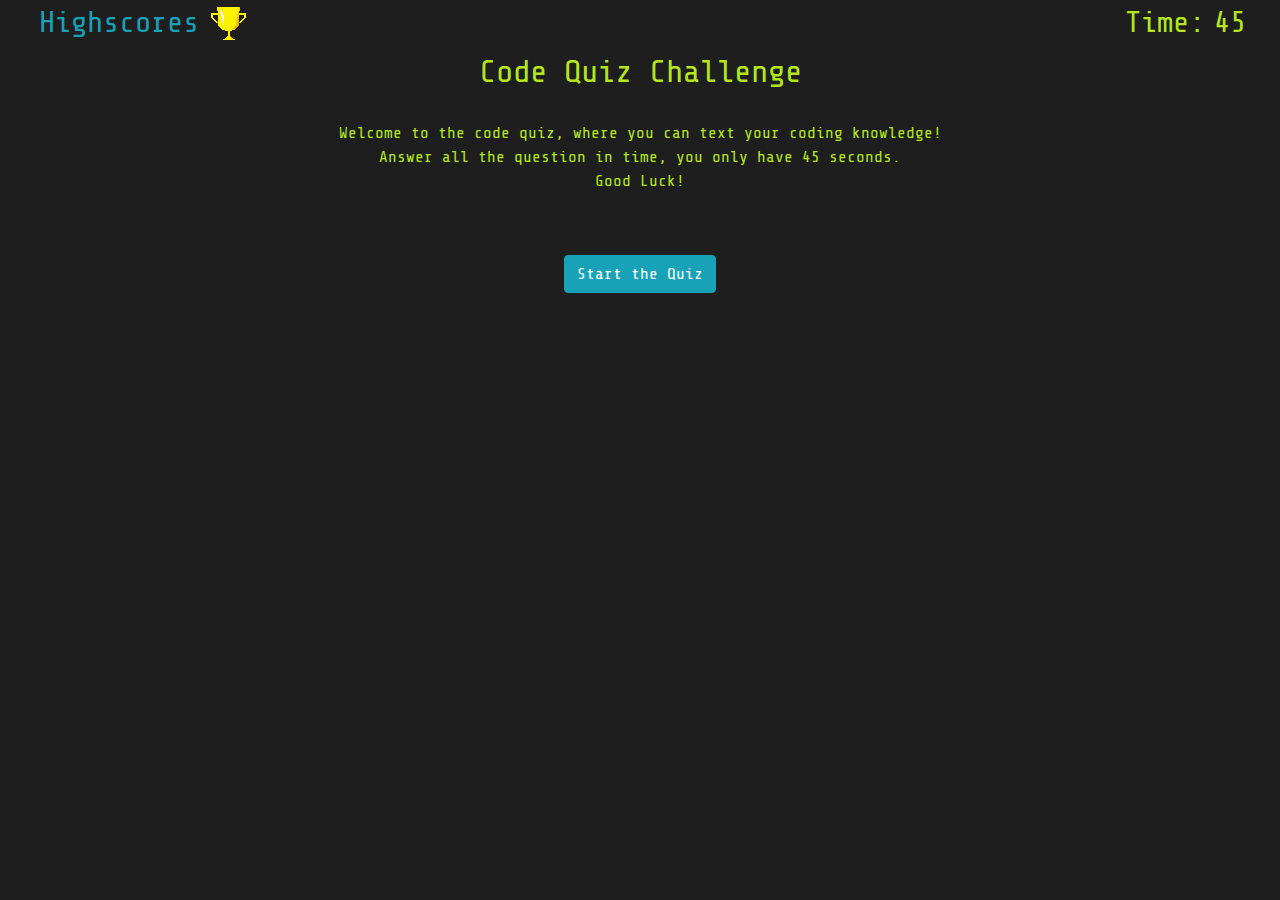
<file: index.html>
<!DOCTYPE html>
<html lang="en">
  <head>
    <meta charset="UTF-8" />
    <meta name="viewport" content="width=device-width, initial-scale=1.0" />
    <title>Code Quiz</title>
    <link
      rel="stylesheet"
      href="https://stackpath.bootstrapcdn.com/bootstrap/4.4.1/css/bootstrap.min.css"
      integrity="sha384-Vkoo8x4CGsO3+Hhxv8T/Q5PaXtkKtu6ug5TOeNV6gBiFeWPGFN9MuhOf23Q9Ifjh"
      crossorigin="anonymous"
    />
    <link
      href="https://fonts.googleapis.com/css2?family=Share+Tech+Mono&display=swap"
      rel="stylesheet"
    />
    <link rel="stylesheet" href="assets/style.css" />
  </head>

  <body>
    <div class="row">
      <div class="col-md-3">
        <a class="timer" href="scores.html">Highscores</a>
        <img src="assets/score.png" />
      </div>
      <div class="col-md-7"></div>
      <div class="col-md-2">
        <p class="timer">Time:</p>
        <p class="timer" id="time-left">45</p>
      </div>
    </div>

    <div class="row">
      <div class="col-md-12">
        <h2>Code Quiz Challenge</h2>
      </div>
    </div>

    <div class="row">
      <div class="col-md-12">
        <p class="question">
          Welcome to the code quiz, where you can text your coding knowledge!<br />
          Answer all the question in time, you only have 45 seconds.<br />
          Good Luck!
        </p>
      </div>
    </div>

    <form class="row hide-form form-inline align-items-center" id="name-form">
      <div class="form-group align-items-center">
        <label for="inputPassword" class="col-sm-2 col-form-label"
          >Save your name:</label
        >
        <input type="text" name="name" id="name" class="form-control" />
        <button type="submit" class="btn btn-success mb-2" id="submit-button">
          Submit
        </button>
      </div>
    </form>

    <div class="row">
      <div class="col-md-5"></div>
      <div class="col-md-4" id="answers"></div>
    </div>

    <!-- Correct/Wrong Messages -->
    <div class="row hide-message">
      <div class="col-md-5"></div>
      <div class="col-md-1">
        <p id="display-message"></p>
      </div>
    </div>

    <div class="row">
      <div class="col-md-12">
        <button type="button" class="btn btn-info" id="start-btn">
          Start the Quiz
        </button>
      </div>
    </div>

    <script src="script.js"></script>
    <script src="script2.js"></script>
    <script
      src="https://code.jquery.com/jquery-3.4.1.slim.min.js"
      integrity="sha384-J6qa4849blE2+poT4WnyKhv5vZF5SrPo0iEjwBvKU7imGFAV0wwj1yYfoRSJoZ+n"
      crossorigin="anonymous"
    ></script>
    <script
      src="https://cdn.jsdelivr.net/npm/popper.js@1.16.0/dist/umd/popper.min.js"
      integrity="sha384-Q6E9RHvbIyZFJoft+2mJbHaEWldlvI9IOYy5n3zV9zzTtmI3UksdQRVvoxMfooAo"
      crossorigin="anonymous"
    ></script>
    <script
      src="https://stackpath.bootstrapcdn.com/bootstrap/4.4.1/js/bootstrap.min.js"
      integrity="sha384-wfSDF2E50Y2D1uUdj0O3uMBJnjuUD4Ih7YwaYd1iqfktj0Uod8GCExl3Og8ifwB6"
      crossorigin="anonymous"
    ></script>
  </body>
</html>
</file>
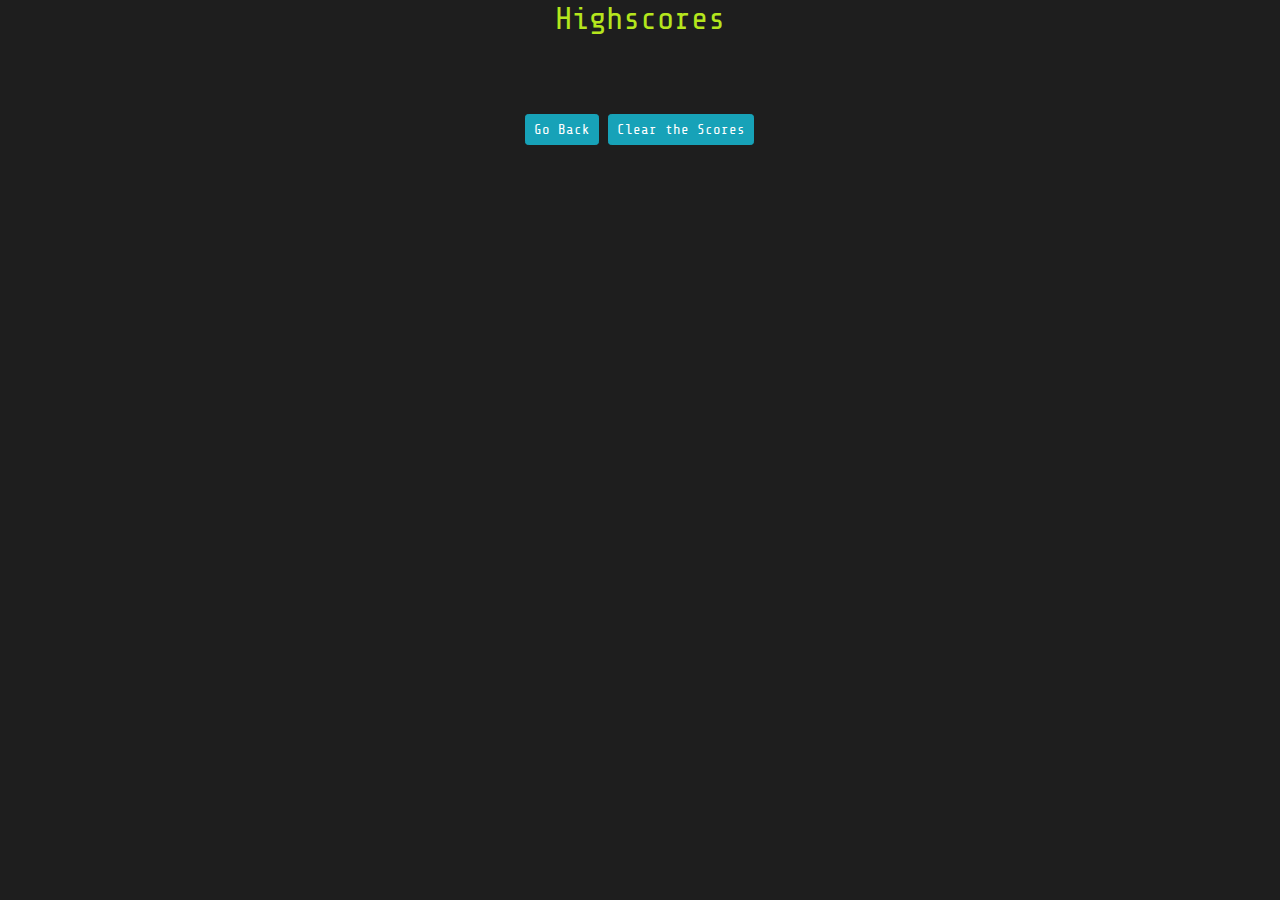
<file: scores.html>
<!DOCTYPE html>
<html lang="en">
  <head>
    <meta charset="UTF-8" />
    <meta name="viewport" content="width=device-width, initial-scale=1.0" />
    <title>Quiz Scores</title>
    <link
      rel="stylesheet"
      href="https://stackpath.bootstrapcdn.com/bootstrap/4.4.1/css/bootstrap.min.css"
      integrity="sha384-Vkoo8x4CGsO3+Hhxv8T/Q5PaXtkKtu6ug5TOeNV6gBiFeWPGFN9MuhOf23Q9Ifjh"
      crossorigin="anonymous"
    />
    <link
      href="https://fonts.googleapis.com/css2?family=Share+Tech+Mono&display=swap"
      rel="stylesheet"
    />
    <link rel="stylesheet" href="assets/style.css" />
  </head>

  <body>
    <h2>Highscores</h2>

    <div class="row">
      <div class="col-md-5"></div>
      <div class="col-md-7">
        <ol id="score-list"></ol>
      </div>
    </div>

    <div class="row">
      <div class="col-md-4"></div>
      <div class="col-md-4">
        <a href="index.html" class="btn btn-info btn-sm">Go Back</a>
        <button type="button" class="btn btn-info btn-sm clear">
          Clear the Scores
        </button>
      </div>
    </div>

    <script src="script2.js"></script>
  </body>
</html>
</file>
<file: assets/style.css>
* {
  text-align: center;
  background-color: #1e1e1e;
  color: rgb(181, 230, 29);
  font-family: 'Share Tech Mono', monospace;
}

.timer {
  font-size: 30px;
  font-weight: 500;
  display: inline;
}

h2 {
    padding-bottom: 30px;
    margin-bottom: 0;
}

a {
  color: #17a2b8;
}

img {
  padding: 0px 10px 10px 0px;
}

#centered h2 {
  padding-top: 60px;
  padding-bottom: 40px;
  margin: 0px;
}

.btn {
  margin-top: 30px;
}

.mb-2 {
  margin: 8px;
}

li {
  text-align: left;
}
.answer-btn {
  background-color: rgb(242, 151, 102);
  color: black;
  display: block;
}

.hide-form {
  display: none;
}

.display-form {
  visibility: visible;
}

#display-message {
  color: rgb(181, 206, 168);
}

.form-group {
  padding-left: 30%;
  padding-right: 30%;
  margin-bottom: 0;
}

label {
    display: inline;
    padding-bottom: 0px !important;
}
</file>
